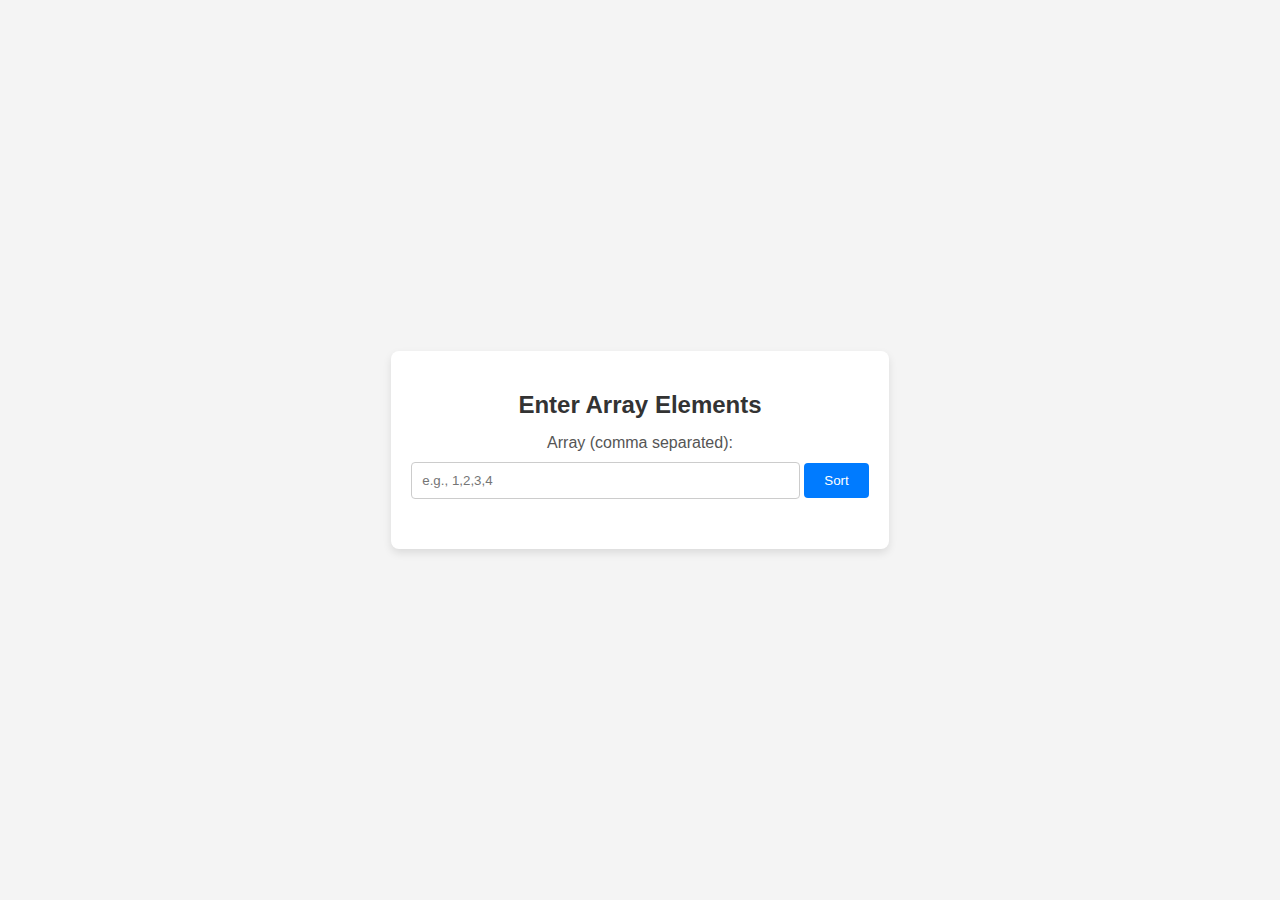
<file: Array Sorter/index.html>
<!DOCTYPE html>
<html lang="en">
<head>
    <meta charset="UTF-8">
    <meta name="viewport" content="width=device-width, initial-scale=1.0">
    <title>Array Sorter</title>
    <link rel="stylesheet" href="styles.css">
</head>
<body>
    <div class="form-container">
        <h2>Enter Array Elements</h2>
        <form id="arrayForm">
            <label for="arrayInput">Array (comma separated):</label>
            <input type="text" id="arrayInput" name="arrayInput" placeholder="e.g., 1,2,3,4" required>
            <button>Sort</button>
        </form>
        <div id="output"></div>
    </div>
</body>
<script src="./script.js"></script>
</html>
</file>
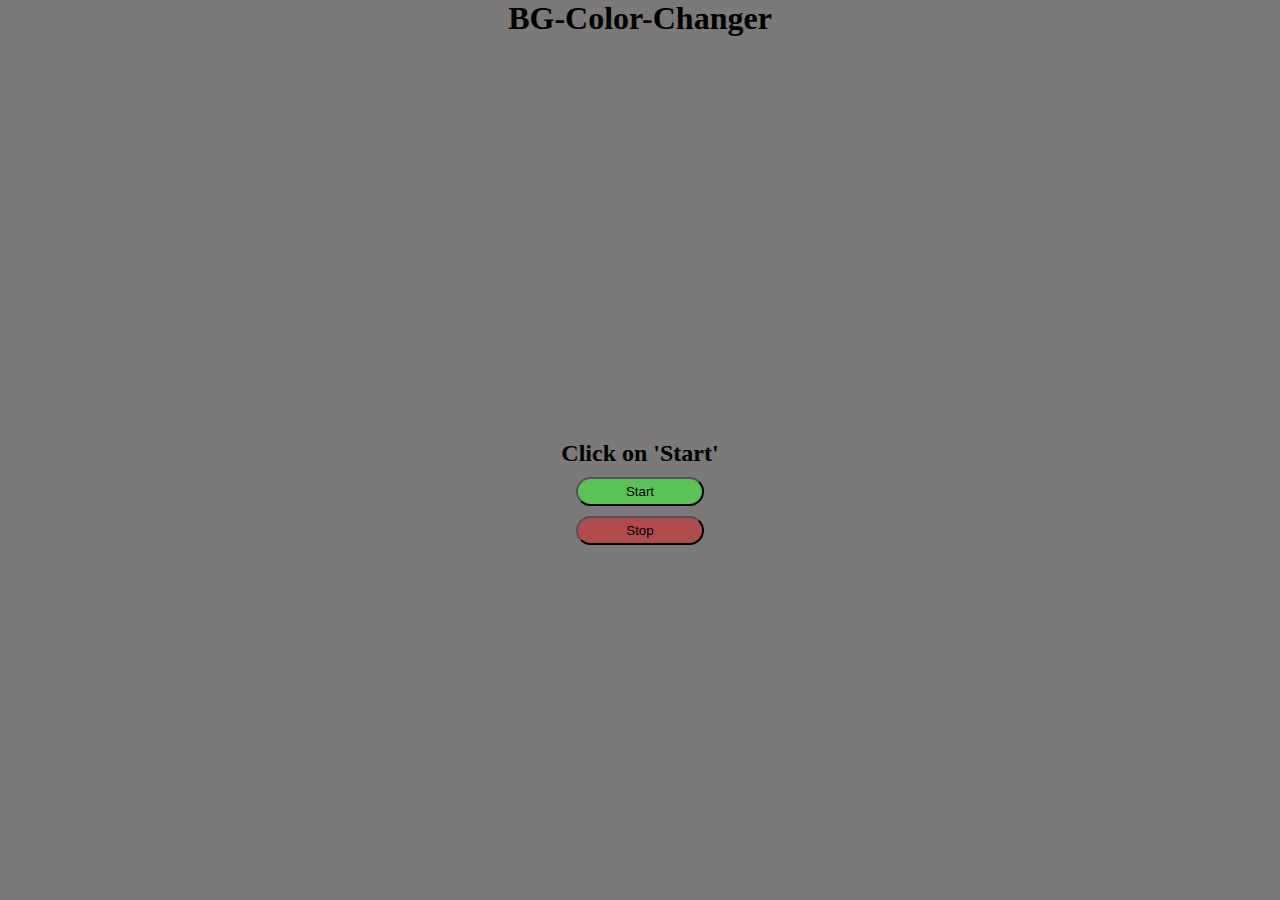
<file: BgColorChanger/index.html>
<!DOCTYPE html>
<html lang="en">
<head>
    <meta charset="UTF-8">
    <meta name="viewport" content="width=device-width, initial-scale=1.0">
    <title>BG-Color-Changer</title>
    <link rel="stylesheet" href="./styles.css">
</head>
<body>
    <div class="wrapper">
        <h1>BG-Color-Changer</h1>
        <div class="container">
            <h2>Click on 'Start'</h2>
            <input id="start" type="button" value="Start">
            <input id="stop" type="button" value="Stop">
        </div>
    </div>
</body>
<script src="./script.js"></script>
</html>
</file>
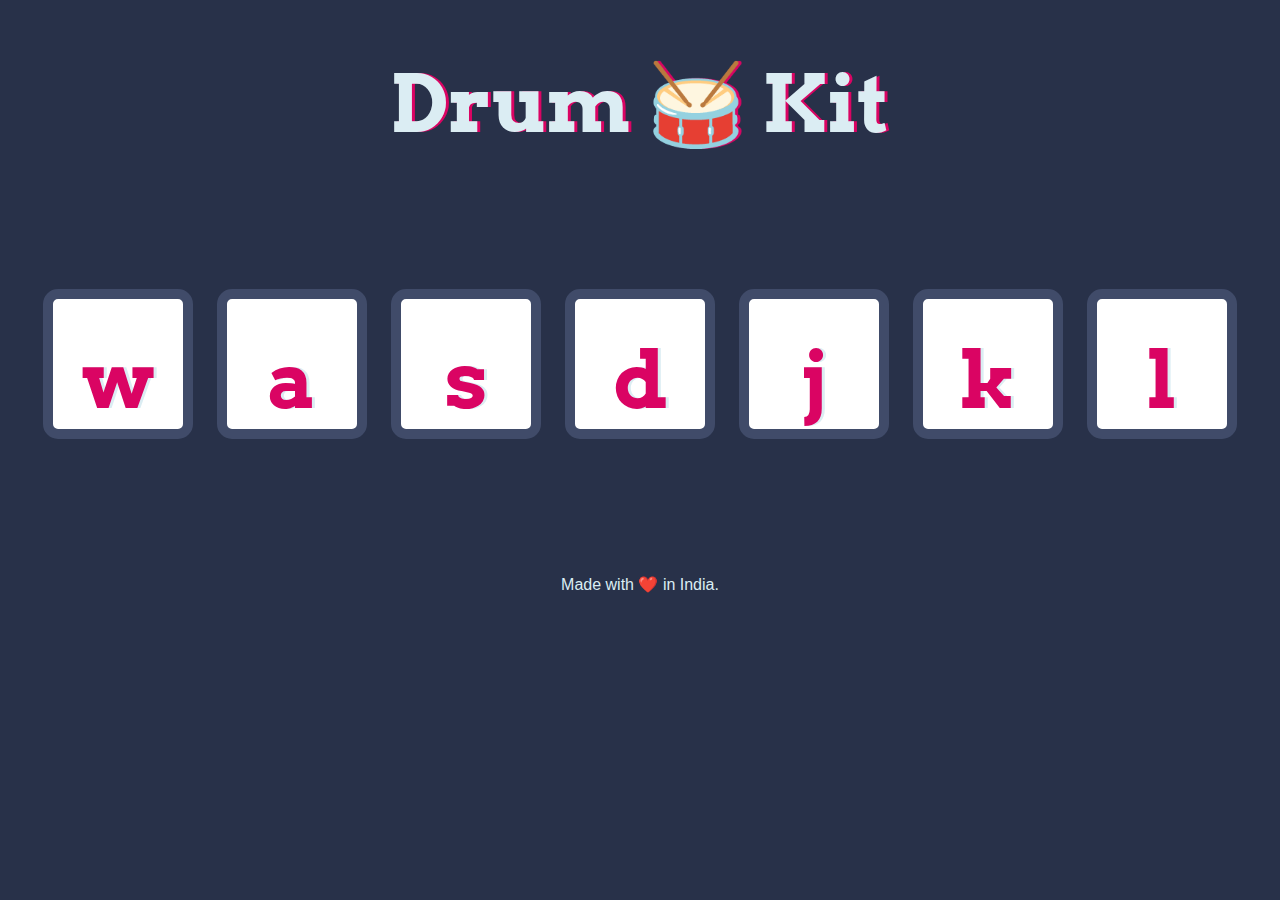
<file: DrumKit Site/index.html>
<!DOCTYPE html>
<html lang="en" dir="ltr">

<head>
  <meta charset="utf-8">
  <title>Drum Kit</title>
  <link rel="stylesheet" href="styles.css">
  <link href="https://fonts.googleapis.com/css?family=Arvo" rel="stylesheet">
</head>

<body>

  <h1 id="title">Drum 🥁 Kit</h1>
  <div class="set">
    <button class="w drum">w</button>
    <button class="a drum">a</button>
    <button class="s drum">s</button>
    <button class="d drum">d</button>
    <button class="j drum">j</button>
    <button class="k drum">k</button>
    <button class="l drum">l</button>
  </div>


  <footer>
    Made with ❤️ in India.
  </footer>
</body>
<script src="index.js"></script>
</html>
</file>
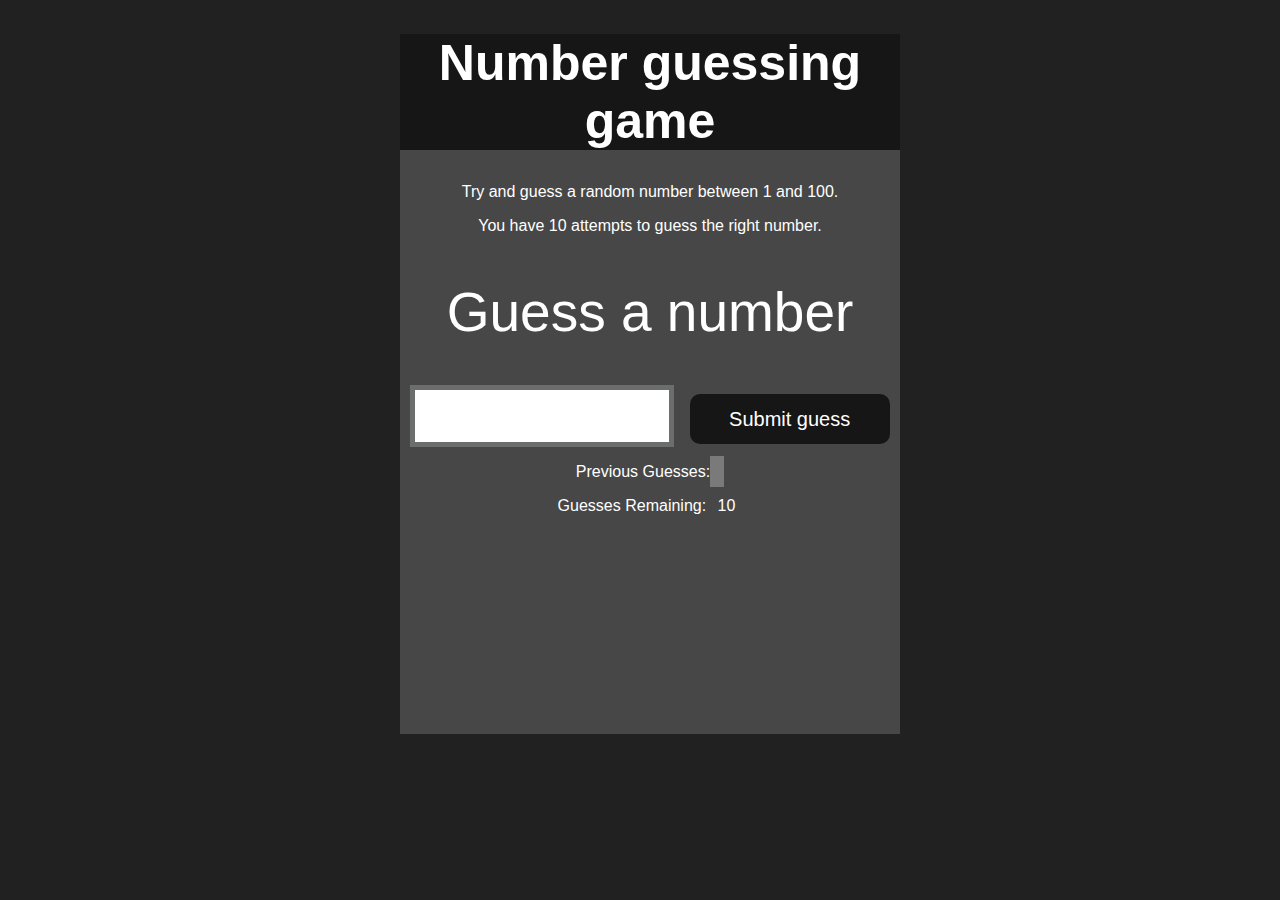
<file: GuessTheNumber/index.html>
<!DOCTYPE html>
<html lang="en">
<head>
    <meta charset="UTF-8">
    <meta name="viewport" content="width=device-width, initial-scale=1.0">
    <meta http-equiv="X-UA-Compatible" content="ie=edge">
    <title>Number Guessing Game</title>
    <link rel="stylesheet" href="styles.css">
</head>
<body style="background-color:#212121; color:#fff;">
    
    <div id="wrapper">
      <h1>Number guessing game</h1>
    <p>Try and guess a random number between 1 and 100.</p>
    <p>You have 10 attempts to guess the right number.</p>
    </br>
        <form class="form">
            <label2 for="guessField" id="guess">Guess a number</label>
            <input type="text" id="guessField" class="guessField">
            <input type="submit" id="subt" value="Submit guess" class="guessSubmit">
        </form>

        <div class="resultParas">
            <p >Previous Guesses: <span class="guesses"></span></p>
            <p >Guesses Remaining: <span class="lastResult">10</span></p>
            <p class="lowOrHi"></p>
        </div>
    </div>
    <script src="script.js"></script>
</body>
</html>
</file>
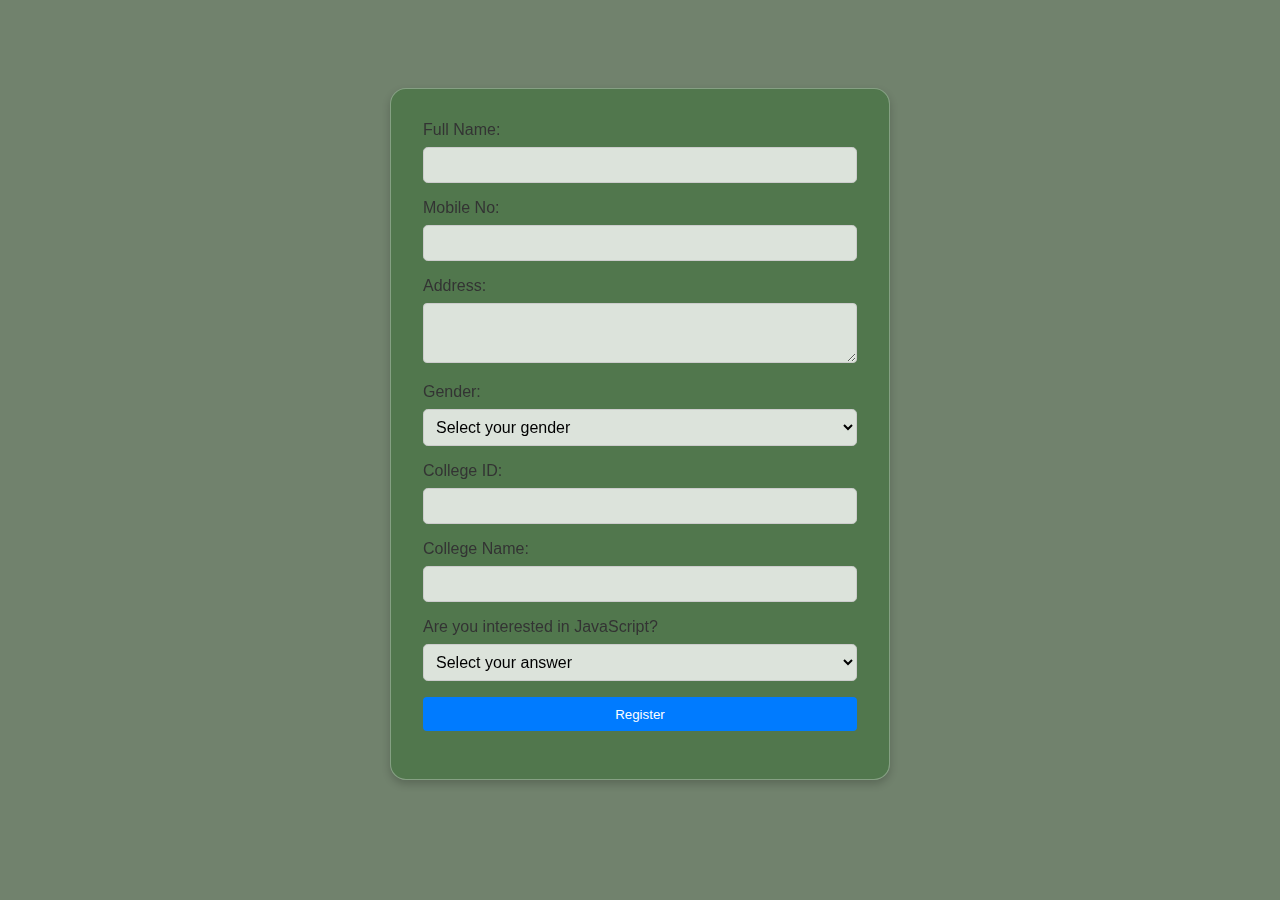
<file: Regiestration Form/index.html>
<!DOCTYPE html>
<html lang="en">
<head>
    <meta charset="UTF-8">
    <meta name="viewport" content="width=device-width, initial-scale=1.0">
    <title>Registration Form</title>
    <link rel="stylesheet" href="./styles.css">
</head>
<body>
    <div class="wrapper">
        <div class="container">
            <form>
                <div>
                    <label for="fullName">Full Name:</label>
                    <input type="text" id="fullName" name="fullName" required>
                </div>
                <div>
                    <label for="mobileNo">Mobile No:</label>
                    <input type="tel" id="mobileNo" name="mobileNo" pattern="[0-9]{10}" required>
                </div>
                <div>
                    <label for="address">Address:</label>
                    <textarea id="address" name="address" rows="3" required></textarea>
                </div>
                <div>
                    <label for="gender">Gender:</label>
                    <select id="gender" name="gender" required>
                        <option value="" disabled selected>Select your gender</option>
                        <option value="male">Male</option>
                        <option value="female">Female</option>
                        <option value="other">Other</option>
                    </select>
                </div>
                <div>
                    <label for="collegeId">College ID:</label>
                    <input type="text" id="collegeId" name="collegeId" required>
                </div>
                <div>
                    <label for="collegeName">College Name:</label>
                    <input type="text" id="collegeName" name="collegeName" required>
                </div>
                <div>
                    <label for="interestInJS">Are you interested in JavaScript?</label>
                    <select id="interestInJS" name="interestInJS" required>
                        <option value="" disabled selected>Select your answer</option>
                        <option value="yes">Yes</option>
                        <option value="no">No</option>
                    </select>
                </div>
                <div>
                    <button type="submit">Register</button>
                </div>
            </form>
        </div>
    </div>
</body>
<script src="./script.js"></script>
</html>
</file>
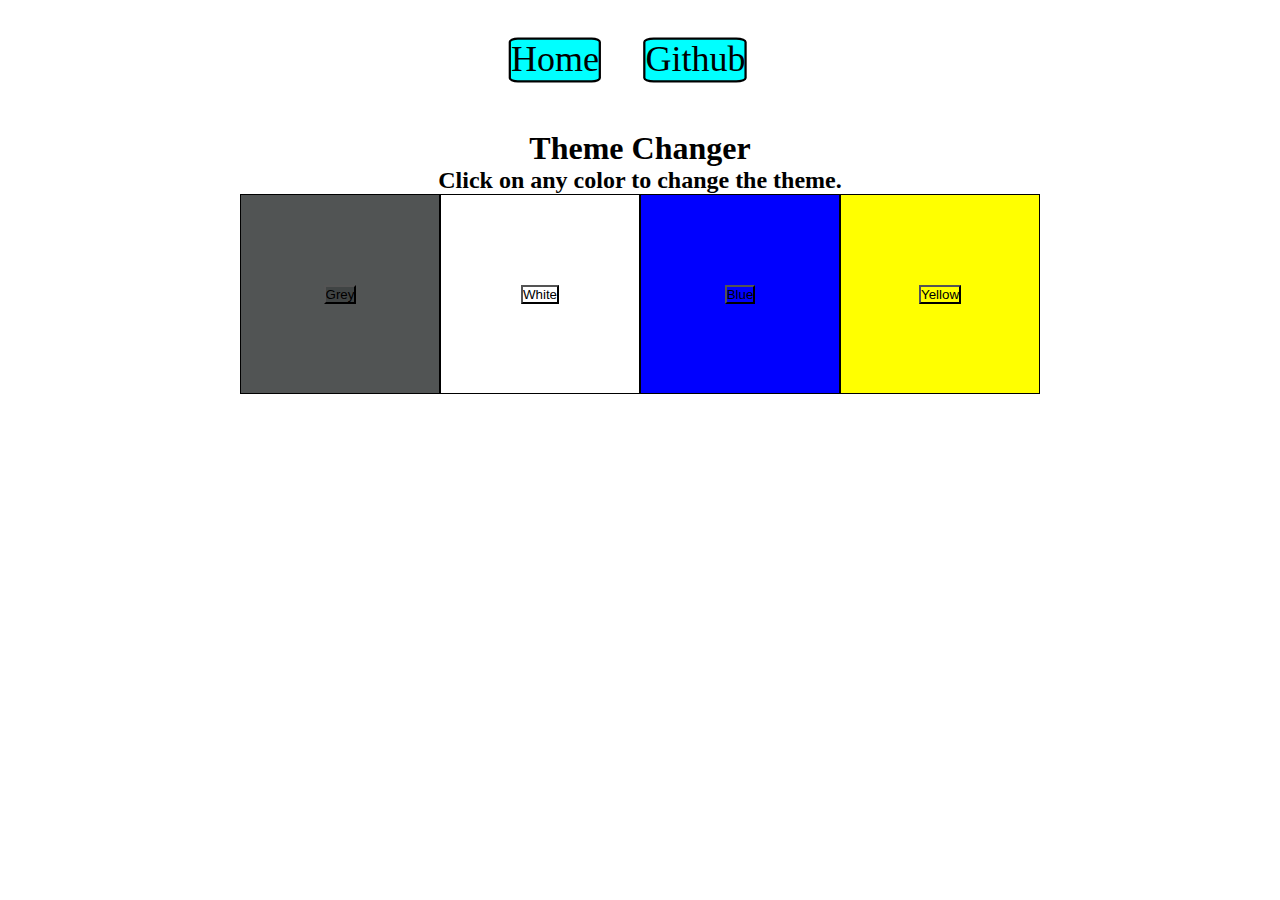
<file: themeChanger/index.html>
<!DOCTYPE html>
<html lang="en">
<head>
  <meta charset="UTF-8">
  <meta name="viewport" content="width=device-width, initial-scale=1.0">
  <script src="./script.js" defer></script>
  <link rel="stylesheet" href="./style.css">
  <title>Theme Changer</title>
</head>
<body>
  <div class="wrapper">
    <div class="navbar">
      <div class="nav-items">
          <ul>
            <li><a href="">Home</a></li>
            <li><a href="https://github.com/Rajatsingh900k">Github</a></li>
          </ul>
      </div>
    </div>

    <div class="heading">
      <h1>Theme Changer</h1>
    </div>
    <h2>Click on any color to change the theme.</h2>
    
    <div class="container">
      <div class="themes" id="box1">
        <input id="grey" class="color-button" type="button" value="Grey">
      </div>
      <div class="themes" id="box2">
        <input id="white" class="color-button" type="button" value="White">
      </div>
      <div class="themes" id="box3">
        <input id="blue" class="color-button" type="button" value="Blue">
      </div>
      <div class="themes" id="box4">
        <input id="yellow" class="color-button" type="button" value="Yellow">
      </div>
    </div>
  </div>
</body>

</html>
</file>
<file: Array Sorter/styles.css>
body {
    font-family: Arial, sans-serif;
    background-color: #f4f4f4;
    display: flex;
    justify-content: center;
    align-items: center;
    height: 100vh;
    margin: 0;
}

.form-container {
    background-color: white;
    padding: 20px;
    border-radius: 8px;
    box-shadow: 0 4px 8px rgba(0, 0, 0, 0.1);
    text-align: center;
}

h2 {
    margin-bottom: 15px;
    color: #333;
}

label {
    font-size: 16px;
    color: #555;
}

input[type="text"] {
    width: 80%;
    padding: 10px;
    margin: 10px 0;
    border: 1px solid #ccc;
    border-radius: 4px;
}

button {
    padding: 10px 20px;
    background-color: #007bff;
    color: white;
    border: none;
    border-radius: 4px;
    cursor: pointer;
}

button:hover {
    background-color: #0056b3;
}

#output {
    margin-top: 20px;
    font-size: 16px;
    color: #333;
}
</file>
<file: BgColorChanger/styles.css>
*{
    padding: 0;
    margin: 0;
    box-sizing: border-box;
}
.wrapper{
    position: relative;
    width: 100vw;
    height: 100vh;
    background-color: rgba(48, 44, 44, 0.637);
    overflow-y: hidden;
    overflow-x: hidden;
}
.container{
    display: flex;
    justify-content: center;
    align-items: center;
    flex-wrap: wrap;
    flex-direction: column;
    padding-top: 10px;
    width: 100%;
    height: 100%;
}
#start{
    background-color: rgba(69, 238, 69, 0.637);
    width: 10%;
    border-radius: 20px;
    padding: 5px;
    margin-top: 10px;
}
#stop{
    background-color: rgba(207, 50, 50, 0.637);
    border-radius: 20px;
    width: 10%;
    padding: 5px;
    margin-top: 10px;
}
h1{
    display: flex;
    justify-content: center;
    align-items: center;
}
</file>
<file: DrumKit Site/styles.css>
body {
  text-align: center;
  background-color: #283149;
}

h1 {
  font-size: 5rem;
  color: #DBEDF3;
  font-family: "Arvo", cursive;
  text-shadow: 3px 0 #DA0463;

}

footer {
  color: #DBEDF3;
  font-family: sans-serif;
}

.w {

}

.a {

}

.s {

}

.d {

}

.j {

}

.k {

}

.l {

}

.set {
  margin: 10% auto;
}

.game-over {
  background-color: red;
  opacity: 0.8;
}

.pressed {
  box-shadow: 0 3px 4px 0 #DBEDF3;
  opacity: 0.5;
}

.red {
  color: red;
}

.drum {
  outline: none;
  border: 10px solid #404B69;
  font-size: 5rem;
  font-family: 'Arvo', cursive;
  line-height: 2;
  font-weight: 900;
  color: #DA0463;
  text-shadow: 3px 0 #DBEDF3;
  border-radius: 15px;
  display: inline-block;
  width: 150px;
  height: 150px;
  text-align: center;
  margin: 10px;
  background-color: white;
}
</file>
<file: GuessTheNumber/styles.css>
html {
    font-family: sans-serif;
  }
  
  body {
    width: 300px;
    max-width: 750px;
    min-width: 480px;
    margin: 0 auto;
    background-color: #212121;
  }
  
  .lastResult {
    color: white;
    padding: 7px;
  }
  
  .guesses {
    color: white;
    padding: 7px;
  }
  
  button {
    background-color: #141414;
    color: #fff;
    width: 250px;
    height: 50px;
    border-radius: 25px;
    font-size: 30px;
    border-style: none;
    margin-top: 30px;
    /* margin-left: 50px; */
  }
  
  #subt {
    background-color: #161616;
    color: #ffffff;
    width: 200px;
    height: 50px;
    border-radius: 10px;
    font-size: 20px;
    border-style: none;
    margin-top: 50px;
    /* margin-left: 75px; */
  }
  
  #guessField {
    color: #000;
    width: 250px;
    height: 50px;
    font-size: 30px;
    border-style: none;
    margin-top: 25px;
  
    /* margin-left: 50px; */
    border: 5px solid #6c6d6d;
    text-align: center;
  }
  
  #guess {
    font-size: 55px;
    /* margin-left: 90px; */
    margin-top: 120px;
    color: #fff;
  }
  
  .guesses {
    background-color: #7a7a7a;
  }
  
  #wrapper {
    box-sizing: border-box;
    text-align: center;
    width: 500px;
    height: 700px;
    background-color: #474747;
    color: #fff;
    font-size: 25px;
  }
  
  h1 {
    background-color: #161616;
  
    color: #fff;
    text-align: center;
  }
  
  p {
    font-size: 16px;
    text-align: center;
  }
</file>
<file: Regiestration Form/styles.css>
*{
    margin: 0;
    padding: 0;
    box-sizing: border-box;
}
body {
    font-family: Arial, sans-serif;
    background-color: rgba(8, 39, 2, 0.575);
    display: flex;
    justify-content: center;
    align-items: center;
    height: 100vh;
    margin: 0;
}
form {
    background: rgba(20, 100, 17, 0.342);
    border-radius: 1em;
    box-shadow: 0 4px 8px rgba(0, 0, 0, 0.2);
    backdrop-filter: blur(10px);
    padding: 2em;
    max-width: 700px;
    width: 500px;
    border: 1px solid rgba(255, 255, 255, 0.3);
}
div {
    margin-bottom: 1em;
}
label {
    margin-bottom: .5em;
    color: #333333;
    display: block;
}
input, textarea, select {
    border: 1px solid #cccccc;
    padding: .5em;
    font-size: 1em;
    width: 100%;
    box-sizing: border-box;
    border-radius: .3em;
    background: rgba(255, 255, 255, 0.8);
}
button {
    padding: 0.7em;
    color: #fff;
    background-color: #007BFF;
    border: none;
    border-radius: .3em;
    cursor: pointer;
    width: 100%;
}
button:hover {
    background-color: #0056b3;
}
</file>
<file: themeChanger/style.css>
*{
    margin: 0;
    padding: 0;
    box-sizing: border-box;
}

.wrapper{
    position: relative;
   

}

.container{
    display: flex;
 
    justify-content: center;
    align-items: center;
    box-sizing: border-box;
    width: 100%;
    height: 100%;
    flex-wrap: wrap;
}

.themes
{
    display: flex;
    border: 1px solid black;
    justify-content: center;
    align-items: center;
    width: 200px;
    height: 200px;

}

.navbar
{
    display: flex;
    justify-content: center;
    align-items: center;

    margin-top: 10px;
    margin-bottom: 20px;
}
ul{
    display: flex;
    list-style-type: none;
    justify-content: center;
    align-items: center;
}
ul,li{
    display: flex;
    padding: 20px;
    margin-right: 10px;
    scale: 1.5;
    flex-wrap: wrap;
}
.heading{
    display: flex;
    flex-wrap: wrap;
    justify-content: center;
    align-items: center;
}

.button{
    display: flex;
    justify-content: center;
    align-items: center;
}

h2{
    display: flex;
    justify-content: center;
    align-items: center;
}

#grey{
    background-color:rgba(63, 66, 66, 0.904) ;
}
#white{
    background-color: white;
}
#blue{
    background-color: blue;
}
#yellow{
    background-color: yellow;
}

#box1{
    background-color: rgba(63, 66, 66, 0.904);
}

#box2
{
    background-color: white;
}

#box3
{
    background-color: blue;
}

#box4
{
    background-color: yellow;
}
a{
    border: 1px solid black;
    border-radius: 10%;
    color: black;
    text-decoration: none;
    background-color: aqua;
}
</file>
